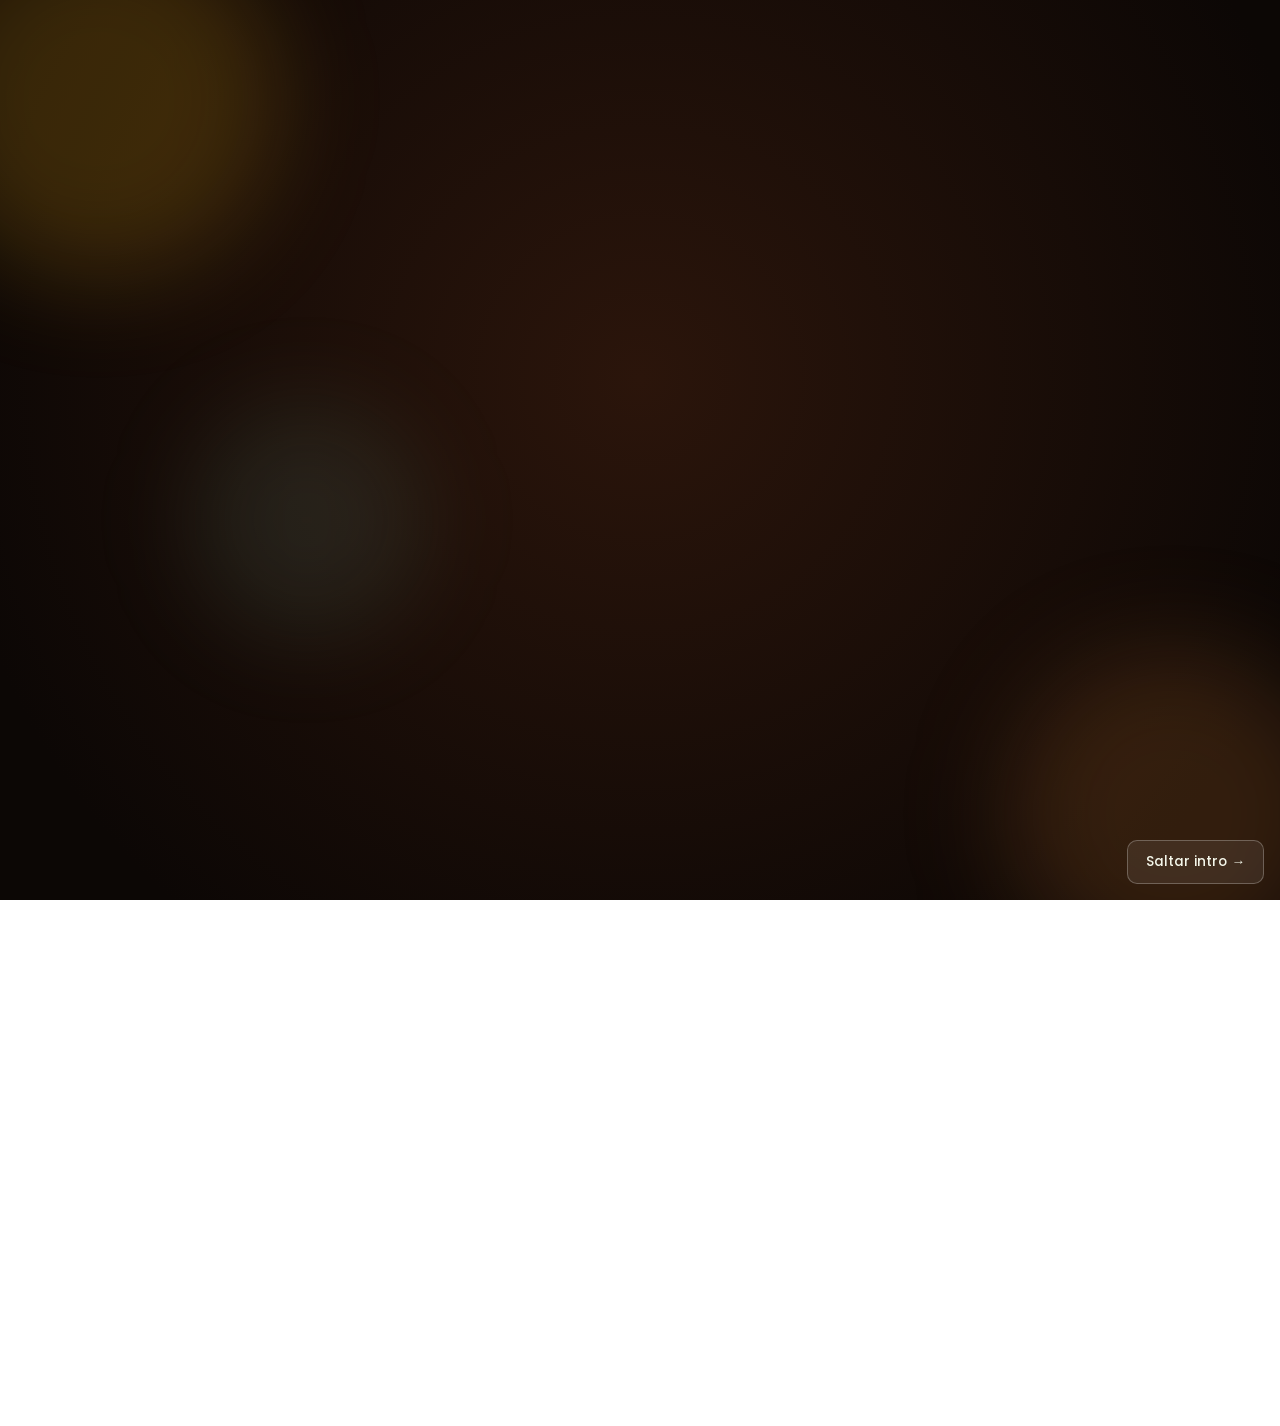
<file: index.html>
<!DOCTYPE html>
<html lang="es">
<head>
  <meta charset="UTF-8">
  <meta name="viewport" content="width=device-width, initial-scale=1.0, viewport-fit=cover">
  <meta name="theme-color" content="#0c0705">
  <title>Bienvenida | Arepas Monik</title>
  <link rel="preconnect" href="https://fonts.googleapis.com">
  <link rel="preconnect" href="https://fonts.gstatic.com" crossorigin>
  <link rel="stylesheet" href="https://fonts.googleapis.com/css2?family=Poppins:wght@400;500;600;700&display=swap">
  <link rel="stylesheet" href="intro.css">
  <link rel="prefetch" href="menu.html">
  <noscript><meta http-equiv="refresh" content="5;url=index.html"></noscript>
</head>
<body>

  <div class="bg-circle c1"></div>
  <div class="bg-circle c2"></div>
  <div class="bg-circle c3"></div>

  <main class="stage">
    <!-- Logo con su propio zoom de salida -->
    <div class="logo-zoom-wrapper">
      <div class="logo-box">
        <div class="glow"></div>

        <!-- 1. Trazo: el contorno del logo se dibuja -->
        <svg class="outline" viewBox="0 0 2076 1792" fill="none" xmlns="http://www.w3.org/2000/svg" aria-hidden="true">
          <defs>
            <linearGradient id="monikGradient" x1="0%" y1="100%" x2="100%" y2="0%">
              <stop offset="0%" stop-color="#FBE207"/>
              <stop offset="55%" stop-color="#E7A617"/>
              <stop offset="100%" stop-color="#F7DB78"/>
            </linearGradient>
          </defs>
          <path class="trace" pathLength="1" d="M2027 519 L2017 505 L2008 497 L1995 489 L1979 483 L1954 480 L1923 485 L1899 495 L1880 509 L1864 526 L1849 555 L1825 548 L1807 547 L1788 551 L1774 557 L1769 561 L1763 561 L1750 557 L1726 557 L1709 561 L1691 569 L1671 583 L1660 594 L1644 614 L1630 639 L1626 642 L1609 622 L1599 587 L1579 534 L1551 478 L1524 440 L1469 381 L1440 356 L1381 315 L1315 281 L1279 265 L1230 247 L1191 235 L1149 225 L1069 213 L1040 211 L987 211 L935 215 L876 225 L814 239 L755 255 L725 265 L688 281 L663 294 L639 311 L625 315 L613 321 L574 345 L524 385 L472 435 L442 469 L424 493 L392 549 L360 615 L332 684 L312 746 L292 826 L282 887 L278 937 L278 980 L280 1007 L288 1066 L292 1082 L292 1094 L302 1146 L309 1163 L317 1173 L315 1174 L294 1163 L267 1152 L210 1106 L204 1098 L201 1089 L201 1073 L204 1055 L197 1044 L191 1043 L151 1056 L139 1063 L126 1076 L123 1086 L123 1099 L126 1111 L136 1133 L192 1204 L178 1201 L158 1200 L141 1202 L123 1208 L100 1222 L85 1237 L73 1254 L67 1266 L59 1288 L50 1327 L43 1376 L39 1424 L38 1471 L41 1552 L49 1603 L24 1617 L30 1621 L54 1626 L57 1629 L65 1651 L82 1680 L95 1695 L114 1712 L125 1719 L148 1729 L167 1733 L191 1733 L212 1728 L232 1719 L252 1704 L265 1690 L275 1676 L290 1645 L296 1620 L298 1600 L309 1604 L322 1606 L345 1604 L353 1646 L364 1681 L383 1714 L403 1736 L423 1751 L453 1765 L475 1771 L516 1774 L546 1771 L583 1761 L610 1747 L637 1723 L648 1708 L658 1688 L665 1664 L718 1671 L767 1674 L855 1674 L947 1667 L981 1661 L1023 1661 L1045 1654 L1084 1648 L1163 1629 L1174 1628 L1189 1631 L1212 1629 L1234 1621 L1249 1610 L1276 1602 L1325 1582 L1369 1558 L1391 1564 L1416 1563 L1430 1559 L1448 1549 L1462 1535 L1472 1519 L1479 1500 L1501 1553 L1521 1587 L1531 1599 L1548 1614 L1567 1624 L1581 1628 L1609 1629 L1620 1627 L1644 1617 L1655 1609 L1669 1594 L1680 1574 L1688 1552 L1695 1518 L1765 1566 L1804 1586 L1839 1599 L1876 1606 L1900 1606 L1927 1601 L1953 1590 L1983 1569 L1999 1553 L2014 1533 L2032 1500 L2044 1467 L2052 1429 L2050 1384 L2044 1354 L2032 1324 L2026 1314 L2007 1293 L1984 1276 L1966 1268 L1940 1263 L1923 1263 L1902 1266 L1869 1278 L1853 1290 L1842 1303 L1833 1318 L1830 1331 L1828 1333 L1818 1330 L1743 1295 L1740 1291 L1785 1253 L1799 1244 L1820 1243 L1827 1247 L1831 1252 L1833 1267 L1835 1269 L1838 1264 L1838 1248 L1836 1241 L1831 1237 L1809 1238 L1808 1236 L1850 1201 L1868 1183 L1880 1165 L1888 1144 L1889 1119 L1886 1105 L1878 1088 L1868 1074 L1854 1062 L1844 1057 L1826 1052 L1801 1052 L1800 1049 L1820 1013 L1845 957 L1855 939 L1864 932 L1899 912 L1920 902 L1938 896 L1945 890 L1946 885 L1934 873 L1910 865 L1880 864 L1866 867 L1856 867 L1854 869 L1847 870 L1842 869 L1847 866 L1875 836 L1896 844 L1907 846 L1938 846 L1956 842 L1975 834 L1991 824 L2009 807 L2024 787 L2035 765 L2043 733 L2043 694 L2033 655 L2021 630 L2010 612 L2025 596 L2035 571 L2035 541Z"/>
          <path class="trace" pathLength="1" d="M758 242 L763 244 L773 240 L811 230 L834 226 L845 221 L859 218 L951 205 L1037 202 L1129 209 L1131 207 L1130 200 L1124 186 L1125 184 L1136 187 L1150 187 L1152 183 L1160 176 L1179 169 L1183 165 L1183 159 L1168 145 L1142 131 L1117 113 L1078 76 L1065 69 L1057 71 L1052 76 L1048 84 L1046 96 L1048 125 L1054 144 L1054 151 L1014 140 L1008 132 L1002 115 L992 106 L982 101 L967 97 L950 97 L925 101 L924 99 L933 85 L947 47 L954 19 L953 5 L949 0 L925 0 L912 18 L890 81 L890 86 L894 96 L904 110 L898 116 L890 109 L886 108 L878 123 L864 137 L820 161 L802 173 L786 189 L772 208 L762 229Z"/>
          <path class="trace" pathLength="1" d="M739 181 L730 178 L722 169 L716 166 L707 166 L692 172 L667 190 L664 190 L653 182 L639 176 L622 173 L601 178 L583 191 L577 200 L567 229 L567 245 L570 254 L569 257 L565 260 L525 268 L510 276 L460 336 L441 364 L429 398 L427 427 L425 431 L403 448 L385 467 L369 497 L361 521 L357 540 L352 550 L341 562 L331 569 L328 579 L329 596 L335 605 L340 598 L352 570 L364 548 L406 488 L432 457 L506 383 L537 356 L595 316 L667 278 L677 275 L692 267 L711 261 L716 257 L711 253 L716 232 L722 220 L741 202 L739 200 L741 198 L742 184Z"/>
          <path class="trace" pathLength="1" d="M329 463 L325 463 L314 471 L300 485 L288 503 L272 545 L260 596 L251 612 L247 610 L233 590 L222 579 L215 575 L206 574 L199 577 L190 586 L184 597 L184 604 L190 623 L206 654 L234 699 L234 705 L218 725 L210 740 L204 794 L200 810 L203 815 L210 814 L220 808 L243 786 L289 729 L297 712 L301 694 L309 677 L309 672 L316 654 L307 635 L301 611 L301 574 L309 537 L331 475 L331 465Z"/>
          <path class="trace" pathLength="1" d="M1402 189 L1388 203 L1382 212 L1376 227 L1368 260 L1366 282 L1367 294 L1421 327 L1454 351 L1529 420 L1532 416 L1532 409 L1529 398 L1526 372 L1518 354 L1504 338 L1486 328 L1468 322 L1412 313 L1412 309 L1415 304 L1443 298 L1466 298 L1480 305 L1486 301 L1487 291 L1483 278 L1488 268 L1501 250 L1504 240 L1504 230 L1500 218 L1498 216 L1493 217 L1465 233 L1426 270 L1424 270 L1421 264 L1415 202 L1411 193 L1407 189Z"/>
          <path class="trace" pathLength="1" d="M230 958 L219 962 L212 969 L212 996 L197 1020 L197 1032 L211 1045 L215 1052 L217 1059 L215 1089 L220 1098 L265 1137 L290 1152 L292 1148 L264 1045 L262 1007 L257 977 L254 973 L249 973 L242 962Z"/>
          <path class="trace" pathLength="1" d="M1722 386 L1709 393 L1695 408 L1680 430 L1668 452 L1646 480 L1644 492 L1650 500 L1671 506 L1680 520 L1692 530 L1699 530 L1705 524 L1709 500 L1725 456 L1729 433 L1730 405 L1729 396Z"/>
          <path class="trace" pathLength="1" d="M394 301 L382 302 L376 307 L372 315 L370 324 L370 356 L358 396 L358 425 L363 434 L369 432 L382 415 L386 413 L394 414 L401 412 L409 405 L411 400 L411 373 L407 320 L401 307Z"/>
          <path class="trace" pathLength="1" d="M278 762 L263 778 L247 802 L239 817 L229 846 L227 875 L230 900 L253 948 L255 946 L255 912 L260 860 L268 814 L280 766Z"/>
          <path class="trace" pathLength="1" d="M206 885 L182 894 L169 902 L159 912 L151 924 L147 934 L147 945 L152 951 L158 953 L176 953 L205 944 L224 945 L229 940 L228 931 L217 909 L214 896Z"/>
        </svg>

        <!-- 2. Relleno: aparece el logo con rebote + brillo -->
        <div class="logo-fill">
          <img class="logo-img" src="logo-monik.png" alt="Arepas Monik">
          <img class="logo-shine" src="logo-monik.png" alt="" aria-hidden="true">
        </div>

        <div class="embers" aria-hidden="true">
        <span style="--x:49%;--y:17%;--d:2.75s;--t:2.69s;--s:4px;--c:#FBE207;--dx:-3px"></span>
        <span style="--x:82%;--y:11%;--d:3.47s;--t:2.99s;--s:4px;--c:#E7A617;--dx:1px"></span>
        <span style="--x:61%;--y:12%;--d:2.54s;--t:3.59s;--s:4px;--c:#F7DB78;--dx:26px"></span>
        <span style="--x:80%;--y:15%;--d:3.53s;--t:3.74s;--s:4px;--c:#AA642B;--dx:10px"></span>
        <span style="--x:82%;--y:33%;--d:2.27s;--t:3.0s;--s:5px;--c:#FBE207;--dx:-8px"></span>
        <span style="--x:61%;--y:17%;--d:2.96s;--t:3.63s;--s:5px;--c:#E7A617;--dx:-20px"></span>
        <span style="--x:82%;--y:44%;--d:3.09s;--t:3.27s;--s:4px;--c:#F7DB78;--dx:10px"></span>
        <span style="--x:15%;--y:47%;--d:2.49s;--t:3.82s;--s:8px;--c:#AA642B;--dx:23px"></span>
        <span style="--x:48%;--y:37%;--d:3.02s;--t:3.42s;--s:6px;--c:#FBE207;--dx:-11px"></span>
        <span style="--x:31%;--y:52%;--d:3.29s;--t:2.75s;--s:6px;--c:#E7A617;--dx:7px"></span>
        <span style="--x:71%;--y:29%;--d:3.22s;--t:3.12s;--s:4px;--c:#F7DB78;--dx:-19px"></span>
        <span style="--x:73%;--y:34%;--d:2.43s;--t:3.22s;--s:8px;--c:#AA642B;--dx:0px"></span>
        <span style="--x:13%;--y:50%;--d:2.31s;--t:3.6s;--s:6px;--c:#FBE207;--dx:-5px"></span>
        <span style="--x:52%;--y:46%;--d:2.9s;--t:4.03s;--s:4px;--c:#E7A617;--dx:-21px"></span>
        <span style="--x:42%;--y:38%;--d:3.18s;--t:2.72s;--s:6px;--c:#F7DB78;--dx:15px"></span>
        <span style="--x:81%;--y:51%;--d:3.35s;--t:3.11s;--s:8px;--c:#AA642B;--dx:16px"></span>
        </div>
      </div>
    </div>

    <p class="tagline">Sabor casero en cada mordida</p>

    <div class="progress" aria-hidden="true"><div class="bar"></div></div>
  </main>

  <button type="button" class="skip" id="saltar">Saltar intro →</button>

  <script>
    var DESTINO = "menu.html";
    var TOTAL = 6500;

    if (window.matchMedia && window.matchMedia("(prefers-reduced-motion: reduce)").matches) {
      TOTAL = 1500;
    }

    var yaSalio = false;

    // Centra el zoom de salida en el medio de la pantalla (no depende de transformaciones)
    var logoWrap = document.querySelector(".logo-zoom-wrapper");
    function centrarZoom() {
      var centroLogo = logoWrap.offsetTop + logoWrap.offsetHeight / 2;
      logoWrap.style.setProperty("--zoom-dy", (window.innerHeight / 2 - centroLogo) + "px");
    }
    centrarZoom();
    window.addEventListener("resize", centrarZoom);
    window.addEventListener("orientationchange", centrarZoom);

    function irAlInicio() {
      if (yaSalio) return;
      yaSalio = true;
      document.body.classList.add("salir");
      setTimeout(function () {
        window.location.replace(DESTINO);
      }, 500);
    }

    setTimeout(irAlInicio, TOTAL);

    document.getElementById("saltar").addEventListener("click", irAlInicio);

    document.addEventListener("keydown", function (e) {
      if (e.key === "Enter" || e.key === "Escape") irAlInicio();
    });
  </script>

</body>
</html>
</file>
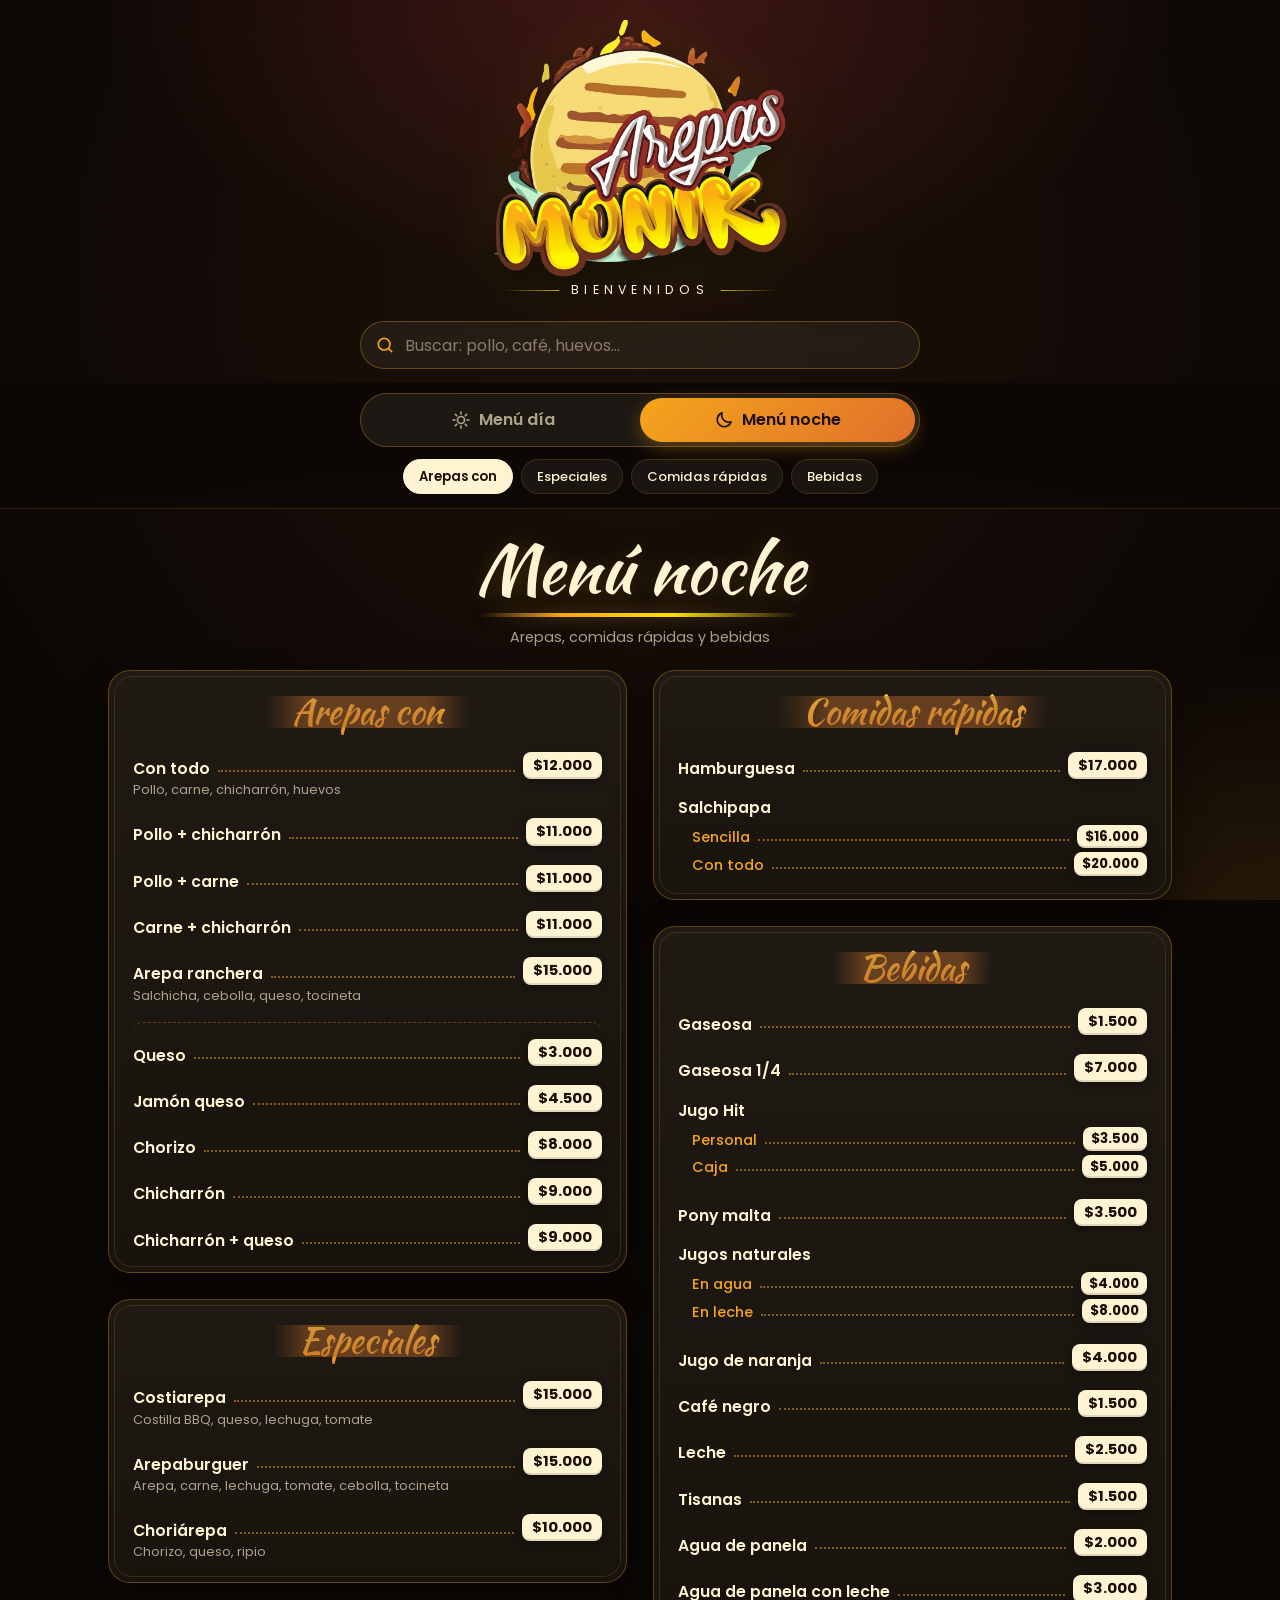
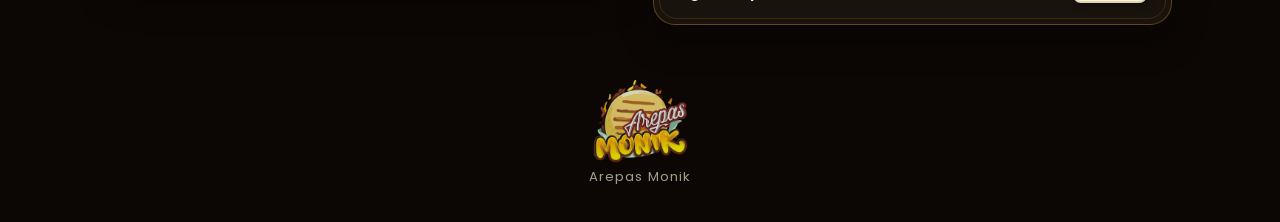
<file: menu.html>
<!DOCTYPE html>
<html lang="es">
<head>
  <meta charset="UTF-8">
  <meta name="viewport" content="width=device-width, initial-scale=1.0, viewport-fit=cover">
  <meta name="theme-color" content="#0c0705">
  <meta name="description" content="Menú de día y menú de noche de Arepas Monik.">
  <title>Menú · Arepas Monik</title>
  <link rel="icon" href="logo-monik.png">

  <link rel="preconnect" href="https://fonts.googleapis.com">
  <link rel="preconnect" href="https://fonts.gstatic.com" crossorigin>
  <link rel="stylesheet" href="https://fonts.googleapis.com/css2?family=Kaushan+Script&family=Poppins:wght@400;500;600;700&display=swap">
  <link rel="stylesheet" href="menu.css">
</head>
<body data-menu="dia">

  <div class="bg-glow" aria-hidden="true"></div>

  <!-- ===== Cabecera ===== -->
  <header class="hero">
    <img class="hero-logo" src="logo-monik.png" alt="Arepas Monik" width="520" height="449">
    <p class="hero-kicker"><span></span>Bienvenidos<span></span></p>
  </header>

  <!-- ===== Buscador ===== -->
  <div class="searchbar">
    <label class="search" for="q">
      <svg viewBox="0 0 24 24" aria-hidden="true"><circle cx="11" cy="11" r="7"/><path d="m20 20-3.5-3.5"/></svg>
      <input id="q" type="search" placeholder="Buscar: pollo, café, huevos…" autocomplete="off" enterkeyhint="search" aria-label="Buscar en el menú">
      <button class="search-clear" id="qClear" type="button" aria-label="Borrar búsqueda" hidden>✕</button>
    </label>
  </div>

  <!-- ===== Pestañas + categorías (se quedan fijas al hacer scroll) ===== -->
  <div class="sticky" id="sticky">
    <div class="tabs" id="tabs" role="tablist" aria-label="Elegir menú" data-active="0">
      <span class="tabs-pill" aria-hidden="true"></span>
      <button class="tab" id="tab-dia" role="tab" type="button" data-menu="dia" aria-selected="true" aria-controls="panel">
        <svg viewBox="0 0 24 24" aria-hidden="true"><circle cx="12" cy="12" r="4.2"/><path d="M12 2.5v2.3M12 19.2v2.3M2.5 12h2.3M19.2 12h2.3M5.3 5.3l1.6 1.6M17.1 17.1l1.6 1.6M18.7 5.3l-1.6 1.6M6.9 17.1l-1.6 1.6"/></svg>
        Menú día
      </button>
      <button class="tab" id="tab-noche" role="tab" type="button" data-menu="noche" aria-selected="false" aria-controls="panel" tabindex="-1">
        <svg viewBox="0 0 24 24" aria-hidden="true"><path d="M20.5 14.2A8.5 8.5 0 0 1 9.8 3.5a8.5 8.5 0 1 0 10.7 10.7Z"/></svg>
        Menú noche
      </button>
    </div>
    <nav class="chips" id="chips" aria-label="Categorías del menú"></nav>
  </div>

  <!-- ===== Contenido ===== -->
  <main class="wrap">
    <div class="menu-head">
      <h2 class="script-title" id="menuTitle">Menú día</h2>
      <div class="swoosh" aria-hidden="true"></div>
      <p class="menu-note" id="menuNote" aria-live="polite"></p>
    </div>

    <div class="cross-hint" id="crossHint" hidden></div>

    <section id="panel" class="cols" role="tabpanel" aria-live="polite" tabindex="-1"></section>

    <div class="empty" id="empty" hidden>
      <div class="empty-icon" aria-hidden="true">🫓</div>
      <p class="empty-title">No encontramos “<span id="emptyQ"></span>”</p>
      <p class="empty-sub">Prueba con otra palabra, por ejemplo <em>pollo</em>, <em>queso</em> o <em>café</em>.</p>
      <button class="btn" id="emptyClear" type="button">Ver todo el menú</button>
    </div>

    <noscript><p class="empty-sub" style="text-align:center;padding:40px 0">Activa JavaScript para ver el menú.</p></noscript>
  </main>

  <footer class="foot">
    <img src="logo-monik.png" alt="" width="120" height="104">
    <p>Arepas Monik</p>
  </footer>

  <button class="to-top" id="toTop" type="button" aria-label="Volver arriba" hidden>
    <svg viewBox="0 0 24 24" aria-hidden="true"><path d="m6 14 6-6 6 6"/></svg>
  </button>

  <script src="menu.js"></script>
</body>
</html>
</file>
<file: intro.css>
/* Paleta tomada del logo de Arepas Monik */
:root {
  --bg-dark: #0c0705;
  --bg-glow: #2b150b;
  --yellow: #FBE207;
  --gold: #E7A617;
  --cream: #F7DB78;
  --caramel: #AA642B;
  --red-brown: #763222;
  --brown: #3B1710;
  --mint: #8FD3BD;
  --white: #F4F7EA;
}

*, *::before, *::after { box-sizing: border-box; margin: 0; padding: 0; }

html, body { height: 100%; }
html { overflow: hidden; overscroll-behavior: none; }
@supports (height: 100dvh) { html, body { height: 100dvh; } }

body {
  font-family: "Poppins", "Segoe UI", Arial, sans-serif;
  color: var(--white);
  background: radial-gradient(circle at 50% 42%, var(--bg-glow) 0%, var(--bg-dark) 85%);
  overflow: hidden;
  position: relative;
  transition: opacity 0.5s ease;
}
body.salir { opacity: 0; }

/* ---------- Círculos ambientales de fondo ---------- */
.bg-circle {
  position: absolute;
  border-radius: 50%;
  filter: blur(50px);
  animation: flotar 9s ease-in-out infinite;
}
.bg-circle.c1 { width: clamp(220px, 28vw, 440px); height: clamp(220px, 28vw, 440px); top: -80px; left: -80px; background: rgba(231, 166, 23, 0.20); }
.bg-circle.c2 { width: clamp(200px, 26vw, 420px); height: clamp(200px, 26vw, 420px); bottom: -80px; right: -60px; animation-delay: -3s; background: rgba(170, 100, 43, 0.24); }
.bg-circle.c3 { width: clamp(140px, 18vw, 280px); height: clamp(140px, 18vw, 280px); top: 45%; left: 15%; animation-delay: -6s; background: rgba(143, 211, 189, 0.10); }

@keyframes flotar {
  0%, 100% { transform: translateY(0); }
  50% { transform: translateY(-20px); }
}

/* ---------- Escenario ---------- */
.stage {
  position: relative;
  z-index: 1;
  min-height: 100%;
  width: 100%;
  display: flex;
  flex-direction: column;
  align-items: center;
  justify-content: center;
  text-align: center;
  padding: 24px;
}

/* ---------- Logo con zoom de salida independiente ---------- */
.logo-zoom-wrapper {
  position: relative;
  /* Tamaño fluido: se adapta al ancho Y al alto de la pantalla (celular, horizontal, escritorio) */
  --w: min(80vw, 58vh, 620px);
  width: var(--w);
  transform-origin: center center;
  animation: zoomExitSolo 0.91s cubic-bezier(0.65, 0, 0.35, 1) 5.74s forwards;
  will-change: transform, opacity;
}

.logo-box {
  position: relative;
  width: 100%;
  aspect-ratio: 2076 / 1792;
}

/* Resplandor cálido detrás del logo */
.glow {
  position: absolute;
  inset: -18%;
  background: radial-gradient(closest-side, rgba(251, 226, 7, 0.34), rgba(231, 140, 23, 0.14) 55%, transparent 78%);
  opacity: 0;
  animation: glowIn 1.3s ease-out 2.3s forwards, glowPulse 3.2s ease-in-out 3.6s infinite;
}
@keyframes glowIn { to { opacity: 1; } }
@keyframes glowPulse {
  0%, 100% { transform: scale(1); }
  50% { transform: scale(1.07); }
}

/* ---------- 1. Trazo (dibujado del contorno) ---------- */
.outline {
  position: absolute;
  inset: 0;
  width: 100%;
  height: 100%;
  overflow: visible;
  filter: drop-shadow(0 0 5px rgba(251, 226, 7, 0.65));
}
.trace {
  stroke: url(#monikGradient);
  stroke-width: 11;
  stroke-linejoin: round;
  stroke-dasharray: 1;
  stroke-dashoffset: 1;
  animation: dibujarLogo 2.1s cubic-bezier(0.65, 0, 0.35, 1) 0.28s forwards;
}
@keyframes dibujarLogo {
  0% { stroke-dashoffset: 1; opacity: 1; }
  90% { stroke-dashoffset: 0; opacity: 1; }
  100% { stroke-dashoffset: 0; opacity: 0; }
}

/* ---------- 2. Relleno (el logo aparece con rebote) ---------- */
.logo-fill {
  position: absolute;
  inset: 0;
  opacity: 0;
  transform-origin: center;
  animation: popIn 0.95s cubic-bezier(0.22, 1, 0.36, 1) 2.17s forwards;
}
.logo-fill img {
  position: absolute;
  inset: 0;
  width: 100%;
  height: 100%;
  display: block;
}
@keyframes popIn {
  0%   { opacity: 0; transform: scale(0.9); }
  55%  { opacity: 1; transform: scale(1.035); }
  100% { opacity: 1; transform: scale(1); }
}

/* Brillo que cruza el logo una vez (copia más clara, visible solo en una franja) */
.logo-shine {
  filter: brightness(1.9) saturate(0.55);
  -webkit-mask-image: linear-gradient(105deg, transparent 42%, #000 50%, transparent 58%);
  mask-image: linear-gradient(105deg, transparent 42%, #000 50%, transparent 58%);
  -webkit-mask-size: 300% 100%;
  mask-size: 300% 100%;
  -webkit-mask-repeat: no-repeat;
  mask-repeat: no-repeat;
  -webkit-mask-position: 100% 0;
  mask-position: 100% 0;
  animation: brillo 1.15s ease-in-out 3.3s forwards;
}
@keyframes brillo {
  from { -webkit-mask-position: 100% 0; mask-position: 100% 0; }
  to   { -webkit-mask-position: 0% 0;   mask-position: 0% 0; }
}

/* ---------- Brasas / chispas que suben ---------- */
.embers { position: absolute; inset: 0; pointer-events: none; }
.embers span {
  position: absolute;
  left: var(--x);
  top: var(--y);
  width: var(--s);
  height: var(--s);
  background: var(--c);
  border-radius: 50% 50% 50% 0;
  transform: rotate(-45deg);
  box-shadow: 0 0 8px 1px var(--c);
  opacity: 0;
  animation: subirBrasa var(--d) ease-out var(--t) infinite;
}
@keyframes subirBrasa {
  0%   { opacity: 0; transform: translate(0, 0) rotate(-45deg) scale(1); }
  15%  { opacity: 0.95; }
  100% { opacity: 0; transform: translate(var(--dx), calc(var(--w) * -0.27)) rotate(-45deg) scale(0.3); }
}

/* ---------- Zoom de salida ---------- */
@keyframes zoomExitSolo {
  0% {
    transform: translateY(0) scale(1);
    opacity: 1;
  }
  100% {
    transform: translateY(var(--zoom-dy, 0px)) scale(3.2);
    opacity: 0;
  }
}

/* ---------- Subtítulo ---------- */
.tagline {
  margin-top: clamp(16px, 3.2vh, 30px);
  padding: 0 12px;
  text-wrap: balance;
  font-size: clamp(0.88rem, 0.55rem + 1.1vw, 1.3rem);
  font-weight: 500;
  letter-spacing: 0.3px;
  color: rgba(247, 219, 120, 0.85);
  opacity: 0;
  transform: translateY(14px);
  animation: subirTagline 0.98s ease-out 3.4s forwards, desaparecerTexto 0.42s ease 5.32s forwards;
}
@keyframes subirTagline {
  to { opacity: 1; transform: translateY(0); }
}
@keyframes desaparecerTexto {
  to { opacity: 0; transform: scale(0.95); }
}

/* ---------- Barra de progreso ---------- */
.progress {
  margin-top: clamp(18px, 3.5vh, 34px);
  width: min(clamp(180px, 22vw, 340px), 70vw);
  height: 4px;
  border-radius: 4px;
  background: rgba(255, 255, 255, 0.12);
  overflow: hidden;
  opacity: 0;
  animation: aparecer 0.56s ease-out 0.7s forwards, desaparecerTexto 0.42s ease 5.32s forwards;
}
.progress .bar {
  height: 100%;
  width: 0;
  border-radius: 4px;
  background: linear-gradient(90deg, #AA642B, #E7A617, #FBE207);
  animation: llenar 4.62s cubic-bezier(0.4, 0, 0.2, 1) 0.7s forwards;
}
@keyframes llenar { to { width: 100%; } }
@keyframes aparecer { to { opacity: 1; } }

/* ---------- Botón saltar ---------- */
.skip {
  position: absolute;
  right: max(16px, env(safe-area-inset-right));
  bottom: max(16px, env(safe-area-inset-bottom));
  min-height: 44px;
  z-index: 2;
  font: 500 0.85rem "Poppins", sans-serif;
  color: var(--white);
  background: rgba(255, 255, 255, 0.08);
  border: 1px solid rgba(255, 255, 255, 0.25);
  border-radius: 10px;
  padding: 9px 18px;
  cursor: pointer;
  opacity: 0;
  animation: aparecer 0.4s ease-out 1s forwards;
  transition: background 0.15s;
}
.skip:hover { background: rgba(255, 255, 255, 0.18); }
.skip:focus-visible { outline: 2px solid var(--yellow); outline-offset: 2px; }

/* ---------- Responsive extra ---------- */
/* Celulares en horizontal (pantallas muy bajas) */
@media (max-height: 430px) {
  .stage { padding: 12px; }
  .tagline { margin-top: 8px; }
  .progress { margin-top: 12px; }
  .skip { padding: 6px 14px; min-height: 36px; font-size: 0.78rem; }
}
/* Celulares en vertical */
@media (max-width: 480px) {
  .stage { padding: 16px; }
  .glow { inset: -10%; }
}
/* Pantallas grandes / TV */
@media (min-width: 1600px) and (min-height: 900px) {
  .logo-zoom-wrapper { --w: min(80vw, 58vh, 760px); }
}

/* ---------- Accesibilidad: menos movimiento ---------- */
@media (prefers-reduced-motion: reduce) {
  .bg-circle, .glow, .embers span { animation: none; }
  .glow { opacity: 1; }
  .embers { display: none; }
  .trace { animation: none; stroke-dashoffset: 0; opacity: 0; }
  .logo-fill { animation: none; opacity: 1; transform: none; }
  .logo-shine { animation: none; }
  .logo-zoom-wrapper { animation: none; }
  .tagline, .progress, .skip { animation: none; opacity: 1; transform: none; }
  .progress .bar { animation: none; width: 100%; }
}
</file>
<file: menu.css>
/* =========================================================
   AREPAS MONIK — MENÚ INTERACTIVO
   Paleta tomada del logo: amarillo, dorado, caramelo, café y crema.
   ========================================================= */

:root {
  --bg: #0c0705;
  --panel: #16100b;
  --line: rgba(245, 165, 28, 0.32);
  --line-soft: rgba(245, 165, 28, 0.16);
  --cream: #fff4d2;
  --text: #f6eedb;
  --muted: rgba(255, 244, 210, 0.64);
  --yellow: #fbe207;
  --orange: #f5a51c;
  --caramel: #aa642b;
  --burgundy: #762326;
  --mint: #8ed9c5;
  --ink: #1b0f08;

  /* cambia según la pestaña (día / noche) */
  --glow-1: rgba(251, 226, 7, 0.16);
  --glow-2: rgba(245, 165, 28, 0.1);
  --pill: linear-gradient(135deg, #fbe207, #f5a51c);

  --font-body: "Poppins", "Segoe UI", system-ui, -apple-system, Arial, sans-serif;
  --font-script: "Kaushan Script", "Brush Script MT", "Segoe Script", cursive;

  --sticky-h: 110px;
  --gutter: clamp(14px, 4vw, 28px);
}

body[data-menu="noche"] {
  --glow-1: rgba(118, 35, 38, 0.42);
  --glow-2: rgba(245, 165, 28, 0.1);
  --pill: linear-gradient(135deg, #f5a51c, #e0702b);
}

*, *::before, *::after { box-sizing: border-box; margin: 0; padding: 0; }
[hidden] { display: none !important; }

html { scroll-behavior: smooth; -webkit-text-size-adjust: 100%; }

body {
  min-height: 100vh;
  font-family: var(--font-body);
  color: var(--text);
  background: var(--bg);
  line-height: 1.45;
  overflow-x: hidden;
  -webkit-font-smoothing: antialiased;
}

img { max-width: 100%; height: auto; display: block; }
button { font: inherit; color: inherit; cursor: pointer; background: none; border: 0; }

/* ---------- Fondo ---------- */
.bg-glow {
  position: fixed;
  inset: 0;
  z-index: -1;
  pointer-events: none;
  background:
    radial-gradient(60% 45% at 50% 0%, var(--glow-1), transparent 70%),
    radial-gradient(50% 40% at 100% 100%, var(--glow-2), transparent 70%),
    radial-gradient(circle at 50% 30%, #1d1109 0%, var(--bg) 80%);
  transition: background 0.6s ease;
}

/* ---------- Cabecera ---------- */
.hero {
  display: grid;
  justify-items: center;
  padding: max(20px, env(safe-area-inset-top)) var(--gutter) 6px;
}
.hero-logo {
  width: clamp(150px, 40vw, 300px);
  filter: drop-shadow(0 14px 22px rgba(0, 0, 0, 0.55)) drop-shadow(0 0 30px rgba(251, 226, 7, 0.1));
  animation: hero-in 0.9s cubic-bezier(0.2, 0.9, 0.25, 1) both;
}
.hero-kicker {
  display: flex;
  align-items: center;
  gap: 12px;
  margin-top: 2px;
  font-size: clamp(0.62rem, 0.5rem + 0.5vw, 0.78rem);
  letter-spacing: 0.42em;
  text-transform: uppercase;
  color: var(--cream);
  opacity: 0.85;
  animation: fade-up 0.8s ease-out 0.35s both;
}
.hero-kicker span {
  width: clamp(24px, 6vw, 56px);
  height: 1px;
  background: linear-gradient(90deg, transparent, rgba(251, 226, 7, 0.75));
}
.hero-kicker span:last-child { transform: scaleX(-1); }

@keyframes hero-in {
  from { opacity: 0; transform: translateY(16px) scale(0.92); }
  to { opacity: 1; transform: none; }
}
@keyframes fade-up {
  from { opacity: 0; transform: translateY(10px); }
  to { opacity: 1; transform: none; }
}

/* ---------- Buscador ---------- */
.searchbar { padding: 16px var(--gutter) 14px; }
.search {
  position: relative;
  display: flex;
  align-items: center;
  max-width: 560px;
  margin: 0 auto;
  padding: 0 14px;
  height: 48px;
  border-radius: 999px;
  background: rgba(255, 244, 210, 0.06);
  border: 1px solid var(--line);
  backdrop-filter: blur(8px);
  transition: border-color 0.2s, background 0.2s, box-shadow 0.2s;
}
.search:focus-within {
  border-color: var(--orange);
  background: rgba(255, 244, 210, 0.09);
  box-shadow: 0 0 0 4px rgba(245, 165, 28, 0.16);
}
.search svg {
  flex: none;
  width: 20px;
  height: 20px;
  margin-right: 10px;
  fill: none;
  stroke: var(--orange);
  stroke-width: 2;
  stroke-linecap: round;
}
.search input {
  flex: 1;
  min-width: 0;
  height: 100%;
  font: inherit;
  font-size: 16px; /* evita el zoom automático en iPhone */
  color: var(--cream);
  background: transparent;
  border: 0;
  outline: none;
  -webkit-appearance: none;
  appearance: none;
}
.search input::placeholder { color: rgba(255, 244, 210, 0.45); }
.search input::-webkit-search-cancel-button { display: none; }
.search-clear {
  flex: none;
  width: 28px;
  height: 28px;
  border-radius: 50%;
  font-size: 0.8rem;
  color: var(--cream);
  background: rgba(255, 244, 210, 0.12);
}
.search-clear:hover { background: rgba(255, 244, 210, 0.22); }

/* ---------- Pestañas + categorías (fijas) ---------- */
.sticky {
  position: sticky;
  top: 0;
  z-index: 20;
  padding: max(10px, env(safe-area-inset-top)) var(--gutter) 10px;
  background: linear-gradient(180deg, rgba(12, 7, 5, 0.94) 70%, rgba(12, 7, 5, 0.72));
  backdrop-filter: blur(14px);
  -webkit-backdrop-filter: blur(14px);
  border-bottom: 1px solid var(--line-soft);
}

.tabs {
  position: relative;
  display: grid;
  grid-template-columns: 1fr 1fr;
  max-width: 560px;
  margin: 0 auto;
  padding: 4px;
  border-radius: 999px;
  background: rgba(255, 244, 210, 0.07);
  border: 1px solid var(--line);
}
.tabs-pill {
  position: absolute;
  top: 4px;
  bottom: 4px;
  left: 4px;
  width: calc(50% - 4px);
  border-radius: 999px;
  background: var(--pill);
  box-shadow: 0 6px 18px rgba(245, 165, 28, 0.3);
  transition: transform 0.38s cubic-bezier(0.3, 1.2, 0.4, 1), background 0.4s;
}
.tabs[data-active="1"] .tabs-pill { transform: translateX(100%); }

.tab {
  position: relative;
  z-index: 1;
  display: flex;
  align-items: center;
  justify-content: center;
  gap: 8px;
  min-height: 44px;
  padding: 0 12px;
  border-radius: 999px;
  font-weight: 600;
  font-size: clamp(0.88rem, 0.8rem + 0.4vw, 1rem);
  color: var(--muted);
  transition: color 0.25s;
}
.tab svg {
  width: 20px;
  height: 20px;
  fill: none;
  stroke: currentColor;
  stroke-width: 2;
  stroke-linecap: round;
  stroke-linejoin: round;
}
.tab[aria-selected="true"] { color: var(--ink); }
.tab:focus-visible, .chip:focus-visible, .btn:focus-visible, .link:focus-visible, .to-top:focus-visible, .search-clear:focus-visible {
  outline: 2px solid var(--yellow);
  outline-offset: 2px;
}

.chips {
  display: flex;
  gap: 8px;
  max-width: 1120px;
  margin: 10px auto 0;
  padding: 2px 2px 4px;
  overflow-x: auto;
  scrollbar-width: none;
  -webkit-overflow-scrolling: touch;
  mask-image: linear-gradient(90deg, transparent, #000 14px, #000 calc(100% - 14px), transparent);
  -webkit-mask-image: linear-gradient(90deg, transparent, #000 14px, #000 calc(100% - 14px), transparent);
}
.chips::-webkit-scrollbar { display: none; }
@media (min-width: 700px) {
  .chips { justify-content: center; mask-image: none; -webkit-mask-image: none; }
}
.chip {
  flex: none;
  padding: 7px 15px;
  border-radius: 999px;
  font-size: 0.82rem;
  font-weight: 500;
  color: var(--cream);
  background: rgba(255, 244, 210, 0.06);
  border: 1px solid var(--line-soft);
  white-space: nowrap;
  transition: background 0.2s, color 0.2s, border-color 0.2s, transform 0.2s;
}
.chip:hover { border-color: var(--orange); transform: translateY(-1px); }
.chip.is-active {
  color: var(--ink);
  background: var(--cream);
  border-color: var(--cream);
  font-weight: 600;
}

/* ---------- Contenido ---------- */
.wrap {
  width: 100%;
  max-width: 1120px;
  margin: 0 auto;
  padding: 24px var(--gutter) 40px;
}

.menu-head { text-align: center; margin-bottom: 22px; }
.script-title {
  font-family: var(--font-script);
  font-weight: 400;
  font-size: clamp(2.4rem, 1.6rem + 4.4vw, 4.2rem);
  line-height: 1.1;
  color: var(--cream);
  text-shadow: 0 4px 24px rgba(251, 226, 7, 0.18);
}
.swoosh {
  width: min(320px, 70%);
  height: 4px;
  margin: 6px auto 10px;
  border-radius: 999px;
  background: linear-gradient(90deg, transparent, var(--orange) 25%, var(--yellow) 60%, transparent);
  filter: drop-shadow(0 0 8px rgba(245, 165, 28, 0.5));
}
.menu-note { min-height: 1.4em; font-size: 0.9rem; color: var(--muted); }

.cross-hint {
  margin: -6px auto 18px;
  text-align: center;
  font-size: 0.88rem;
  color: var(--muted);
}
.link {
  font-weight: 600;
  color: var(--yellow);
  text-decoration: underline;
  text-underline-offset: 3px;
}

/* Columnas tipo carta: 1 en celular, 2 en pantallas anchas */
.cols { column-width: 440px; column-gap: 26px; }
.cols:focus { outline: none; }

.enter-right { animation: slide-in-right 0.45s cubic-bezier(0.2, 0.9, 0.25, 1); }
.enter-left { animation: slide-in-left 0.45s cubic-bezier(0.2, 0.9, 0.25, 1); }
@keyframes slide-in-right { from { opacity: 0; transform: translateX(28px); } to { opacity: 1; transform: none; } }
@keyframes slide-in-left { from { opacity: 0; transform: translateX(-28px); } to { opacity: 1; transform: none; } }

/* ---------- Tarjetas ---------- */
.card {
  position: relative;
  break-inside: avoid;
  margin-bottom: 26px;
  padding: 18px clamp(14px, 3.4vw, 24px) 12px;
  border-radius: 22px;
  background:
    linear-gradient(180deg, rgba(255, 244, 210, 0.045), rgba(255, 244, 210, 0.012)),
    var(--panel);
  border: 1px solid var(--line);
  box-shadow: 0 14px 34px rgba(0, 0, 0, 0.4);
  scroll-margin-top: calc(var(--sticky-h) + 14px);
  animation: card-in 0.6s cubic-bezier(0.2, 0.9, 0.25, 1) both;
  animation-delay: calc(var(--i, 0) * 70ms);
}
.card::before {
  content: "";
  position: absolute;
  inset: 5px;
  border-radius: 18px;
  border: 1px solid var(--line-soft);
  pointer-events: none;
}
@keyframes card-in {
  from { opacity: 0; transform: translateY(18px); }
  to { opacity: 1; transform: none; }
}

.card-title {
  position: relative;
  margin: 0 auto 8px;
  text-align: center;
  font-family: var(--font-script);
  font-weight: 400;
  font-size: clamp(1.7rem, 1.3rem + 1.6vw, 2.2rem);
  line-height: 1.2;
}
.card-title span {
  display: inline-block;
  padding: 2px 26px;
  color: transparent;
  background:
    linear-gradient(90deg, transparent, rgba(170, 100, 43, 0.5) 20%, rgba(170, 100, 43, 0.5) 80%, transparent) center / 100% 70% no-repeat,
    linear-gradient(180deg, #ffd34a, #f08a1c);
  -webkit-background-clip: border-box, text;
  background-clip: border-box, text;
}
/* Si el navegador no soporta recortar el fondo con el texto, usa color sólido */
@supports not ((-webkit-background-clip: text) or (background-clip: text)) {
  .card-title span { color: var(--orange); background: none; }
}

.items { list-style: none; }
.item { padding: 9px 0; }
.item + .item { border-top: 1px solid transparent; }
.item--sep { margin-top: 8px; padding-top: 16px; border-top: 1px dashed var(--line) !important; }

.row { display: flex; align-items: flex-end; gap: 8px; }
.name { font-weight: 600; color: var(--cream); font-size: 0.98rem; line-height: 1.3; }
.row > .name { flex: 0 1 auto; min-width: 0; }
.leader {
  flex: 1 1 14px;
  min-width: 14px;
  margin-bottom: 7px;
  border-bottom: 2px dotted rgba(245, 165, 28, 0.5);
}
.desc {
  margin-top: 2px;
  max-width: 92%;
  font-size: 0.8rem;
  line-height: 1.4;
  color: var(--muted);
}

.price {
  flex: none;
  align-self: center;
  padding: 3px 10px;
  border-radius: 8px;
  font-weight: 700;
  font-size: 0.92rem;
  font-variant-numeric: tabular-nums;
  color: var(--ink);
  background: var(--cream);
  box-shadow: inset 0 -2px 0 rgba(0, 0, 0, 0.12), 0 2px 8px rgba(0, 0, 0, 0.35);
}
.price--sm { padding: 2px 8px; font-size: 0.84rem; }
.price--ask {
  font-weight: 500;
  font-size: 0.78rem;
  color: var(--cream);
  background: transparent;
  border: 1px dashed var(--orange);
  box-shadow: none;
}

.variants { margin: 4px 0 0 14px; }
.row--var { padding: 2px 0; }
.vlabel { font-size: 0.9rem; color: var(--orange); font-weight: 500; }

.item { transition: background 0.2s; border-radius: 10px; }
@media (hover: hover) {
  .item:hover { background: rgba(255, 244, 210, 0.04); }
}

mark {
  color: var(--ink);
  background: var(--yellow);
  border-radius: 4px;
  padding: 0 2px;
}

/* ---------- Sin resultados ---------- */
.empty { text-align: center; padding: 30px 0 10px; }
.empty-icon { font-size: 3rem; filter: grayscale(0.2); }
.empty-title { margin-top: 8px; font-size: 1.15rem; font-weight: 600; color: var(--cream); }
.empty-sub { margin: 6px 0 18px; color: var(--muted); font-size: 0.92rem; }
.btn {
  padding: 11px 22px;
  border-radius: 999px;
  font-weight: 600;
  color: var(--ink);
  background: var(--pill);
  box-shadow: 0 8px 20px rgba(245, 165, 28, 0.25);
  transition: transform 0.2s;
}
.btn:hover { transform: translateY(-2px); }

/* ---------- Pie ---------- */
.foot {
  display: grid;
  justify-items: center;
  gap: 4px;
  padding: 10px var(--gutter) max(36px, env(safe-area-inset-bottom));
  color: var(--muted);
  font-size: 0.82rem;
  letter-spacing: 0.08em;
}
.foot img { width: 96px; opacity: 0.85; }

/* ---------- Botón subir ---------- */
.to-top {
  position: fixed;
  right: max(16px, env(safe-area-inset-right));
  bottom: max(16px, env(safe-area-inset-bottom));
  z-index: 30;
  width: 46px;
  height: 46px;
  border-radius: 50%;
  display: grid;
  place-items: center;
  background: var(--pill);
  box-shadow: 0 10px 24px rgba(0, 0, 0, 0.5);
  animation: fade-up 0.3s ease-out both;
}
.to-top svg { width: 22px; height: 22px; fill: none; stroke: var(--ink); stroke-width: 2.6; stroke-linecap: round; stroke-linejoin: round; }

/* ---------- Pantallas pequeñas ---------- */
@media (max-width: 420px) {
  .tab svg { width: 18px; height: 18px; }
  .name { font-size: 0.94rem; }
  .price { font-size: 0.88rem; padding: 3px 8px; }
  .desc { max-width: 100%; }
}

/* ---------- Celular horizontal (poca altura): la barra ya no se queda fija ---------- */
@media (max-height: 500px) {
  .sticky { position: relative; }
  .hero-logo { width: clamp(110px, 24vh, 180px); }
  .searchbar { padding-top: 10px; padding-bottom: 10px; }
  .card { scroll-margin-top: 14px; }
}

/* ---------- Menos movimiento ---------- */
@media (prefers-reduced-motion: reduce) {
  html { scroll-behavior: auto; }
  *, *::before, *::after {
    animation-duration: 0.01ms !important;
    animation-delay: 0ms !important;
    transition-duration: 0.01ms !important;
  }
}
</file>
